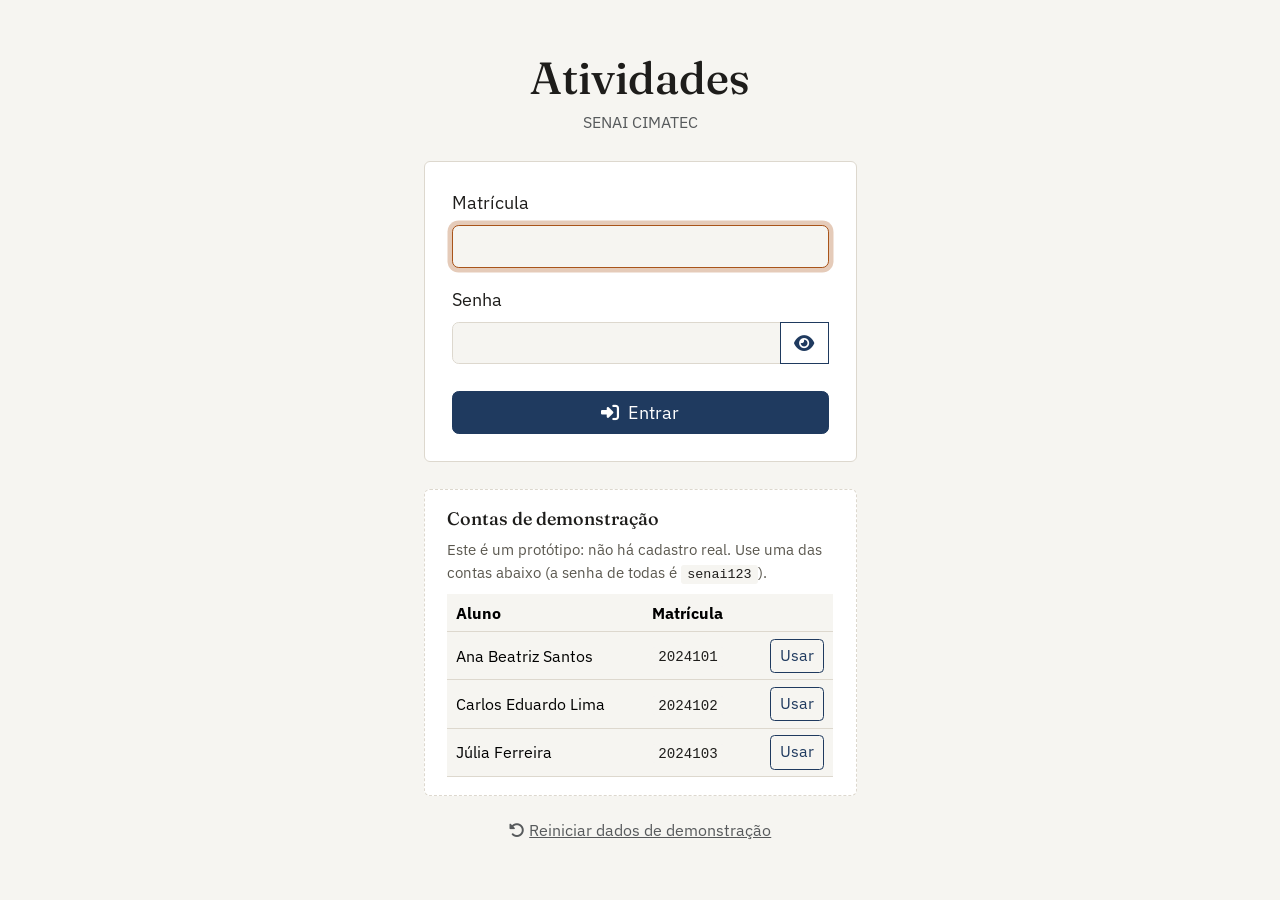
<file: index.html>
<!DOCTYPE html>
<html lang="pt-BR">
<head>
  <meta charset="UTF-8" />
  <meta name="viewport" content="width=device-width, initial-scale=1.0" />
  <title>Entrar — Atividades SENAI CIMATEC</title>

  <link rel="preconnect" href="https://fonts.googleapis.com" />
  <link rel="preconnect" href="https://fonts.gstatic.com" crossorigin />
  <link
    href="https://fonts.googleapis.com/css2?family=Fraunces:wght@500;600;700&family=IBM+Plex+Sans:wght@400;500;600&display=swap"
    rel="stylesheet"
  />
  <link
    href="https://cdn.jsdelivr.net/npm/bootstrap@5.3.3/dist/css/bootstrap.min.css"
    rel="stylesheet"
  />
  <link
    rel="stylesheet"
    href="https://cdnjs.cloudflare.com/ajax/libs/font-awesome/6.5.2/css/all.min.css"
  />
  <link rel="stylesheet" href="assets/css/styles.css" />
</head>
<body class="d-flex align-items-center" style="min-height: 100vh">
  <main id="conteudo" class="container py-4" style="max-width: 460px">
    <div class="text-center mb-4">
      <h1 class="brand mb-1">Atividades</h1>
      <p class="text-muted mb-0" style="font-size: 0.9rem">SENAI CIMATEC</p>
    </div>

    <div id="aviso-motivo" class="alert d-none mb-3" role="status"></div>

    <form id="form-login" class="submit-panel" novalidate>
      <div id="erro-login" class="alert alert-danger d-none" role="alert">
        <i class="fa-solid fa-circle-exclamation me-1" aria-hidden="true"></i>
        Matrícula ou senha incorretos. Confira os dados e tente de novo.
      </div>

      <div class="mb-3">
        <label for="matricula" class="form-label">Matrícula</label>
        <input
          type="text"
          class="form-control"
          id="matricula"
          name="matricula"
          required
          inputmode="numeric"
          autocomplete="username"
          autofocus
        />
        <div class="invalid-feedback">Informe sua matrícula.</div>
      </div>

      <div class="mb-4">
        <label for="senha" class="form-label">Senha</label>
        <div class="input-group">
          <input
            type="password"
            class="form-control"
            id="senha"
            name="senha"
            required
            autocomplete="current-password"
          />
          <button
            type="button"
            class="btn btn-outline-primary"
            id="btn-mostrar-senha"
            aria-label="Mostrar senha"
            aria-pressed="false"
          >
            <i class="fa-solid fa-eye" aria-hidden="true"></i>
          </button>
          <div class="invalid-feedback">Informe sua senha.</div>
        </div>
      </div>

      <button type="submit" class="btn btn-primary w-100">
        <i class="fa-solid fa-right-to-bracket me-2" aria-hidden="true"></i>Entrar
      </button>
    </form>

    <section class="demo-accounts mt-4" aria-labelledby="titulo-demo">
      <h2 id="titulo-demo" class="h6 mb-2">Contas de demonstração</h2>
      <p class="field-hint mb-2">
        Este é um protótipo: não há cadastro real. Use uma das contas abaixo
        (a senha de todas é <code>senai123</code>).
      </p>
      <table class="table table-sm">
        <thead>
          <tr>
            <th scope="col">Aluno</th>
            <th scope="col">Matrícula</th>
            <th scope="col"><span class="visually-hidden">Ação</span></th>
          </tr>
        </thead>
        <tbody id="lista-contas-demo"></tbody>
      </table>
    </section>

    <div class="text-center mt-3">
      <button type="button" class="btn btn-link btn-sm text-muted" id="btn-reiniciar">
        <i class="fa-solid fa-rotate-left me-1" aria-hidden="true"></i>Reiniciar dados de demonstração
      </button>
    </div>
  </main>

  <div
    class="modal fade"
    id="modal-reiniciar"
    tabindex="-1"
    aria-labelledby="modal-reiniciar-titulo"
    aria-describedby="modal-reiniciar-texto"
    aria-hidden="true"
  >
    <div class="modal-dialog modal-dialog-centered">
      <div class="modal-content">
        <div class="modal-header">
          <h2 class="modal-title h5" id="modal-reiniciar-titulo">Reiniciar dados de demonstração?</h2>
          <button type="button" class="btn-close" data-bs-dismiss="modal" aria-label="Fechar"></button>
        </div>
        <div class="modal-body">
          <p id="modal-reiniciar-texto" class="mb-0">
            Todas as entregas feitas neste navegador serão apagadas e o protótipo
            volta ao estado inicial. Isso não pode ser desfeito.
          </p>
        </div>
        <div class="modal-footer">
          <button type="button" class="btn btn-outline-secondary" data-bs-dismiss="modal">Cancelar</button>
          <button type="button" class="btn btn-danger" id="btn-confirmar-reiniciar">Reiniciar dados</button>
        </div>
      </div>
    </div>
  </div>

  <script src="https://cdn.jsdelivr.net/npm/bootstrap@5.3.3/dist/js/bootstrap.bundle.min.js"></script>
  <script src="assets/js/data.js" defer></script>
  <script src="assets/js/util.js" defer></script>
  <script src="assets/js/storage.js" defer></script>
  <script src="assets/js/login.js" defer></script>
</body>
</html>
</file>
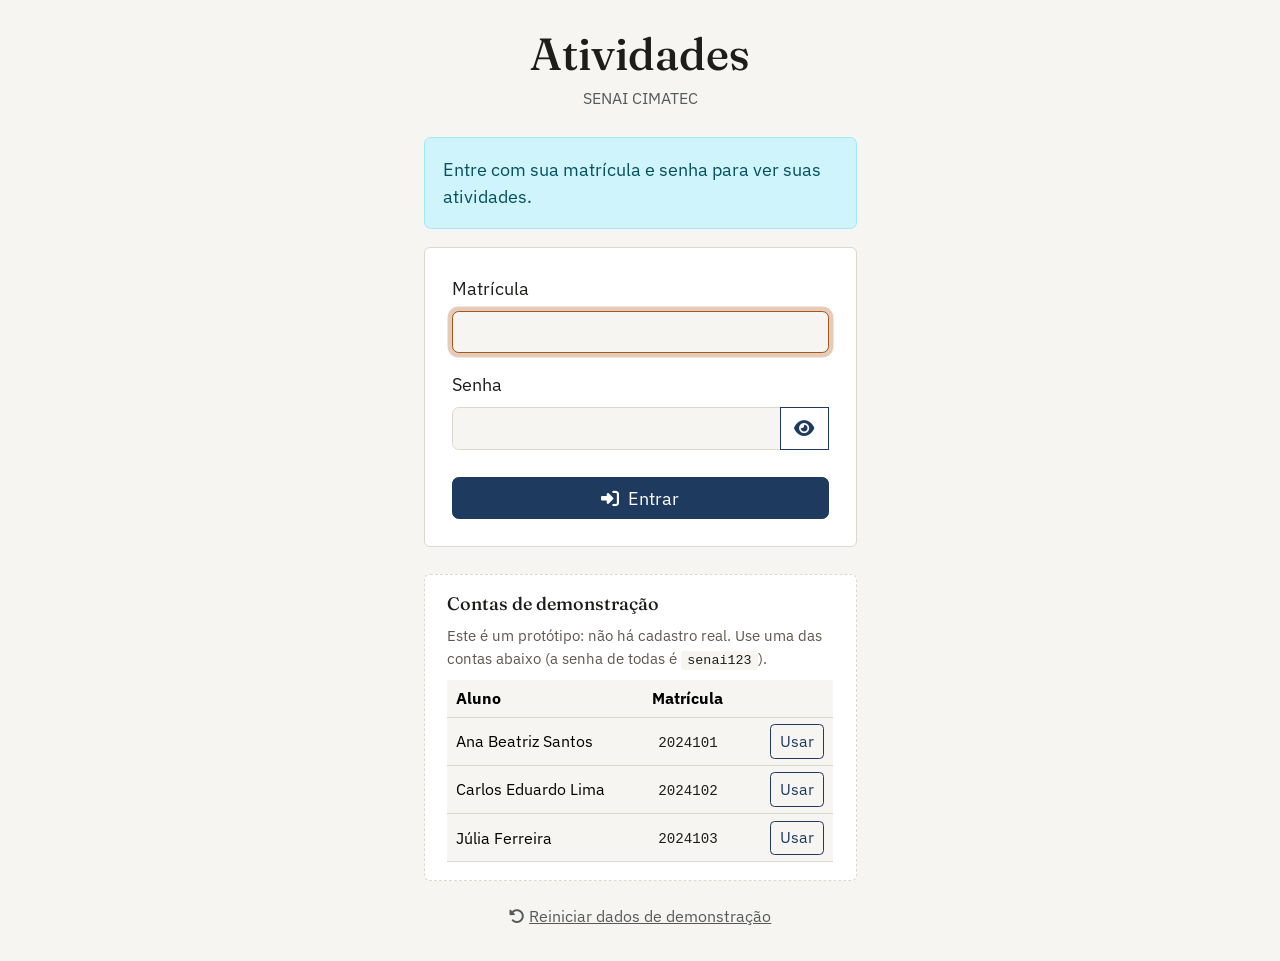
<file: atividade.html>
<!DOCTYPE html>
<html lang="pt-BR">
<head>
  <meta charset="UTF-8" />
  <meta name="viewport" content="width=device-width, initial-scale=1.0" />
  <title>Detalhe da atividade — SENAI CIMATEC</title>

  <link rel="preconnect" href="https://fonts.googleapis.com" />
  <link rel="preconnect" href="https://fonts.gstatic.com" crossorigin />
  <link
    href="https://fonts.googleapis.com/css2?family=Fraunces:wght@500;600;700&family=IBM+Plex+Sans:wght@400;500;600&display=swap"
    rel="stylesheet"
  />
  <link
    href="https://cdn.jsdelivr.net/npm/bootstrap@5.3.3/dist/css/bootstrap.min.css"
    rel="stylesheet"
  />
  <link
    rel="stylesheet"
    href="https://cdnjs.cloudflare.com/ajax/libs/font-awesome/6.5.2/css/all.min.css"
  />
  <link rel="stylesheet" href="assets/css/styles.css" />
</head>
<body>
  <a class="skip-link" href="#conteudo">Pular para o conteúdo</a>

  <header class="app-navbar">
    <div class="container d-flex align-items-center justify-content-between py-3">
      <span class="brand">Atividades <small>SENAI CIMATEC</small></span>
      <div class="d-flex align-items-center gap-3">
        <span id="nome-usuario" class="text-muted" style="font-size: 0.9rem"></span>
        <button id="btn-sair" class="btn btn-outline-primary btn-sm">
          <i class="fa-solid fa-arrow-right-from-bracket me-1" aria-hidden="true"></i>Sair
        </button>
      </div>
    </div>
  </header>

  <main id="conteudo" class="container py-4" style="max-width: 900px">
    <a href="atividades.html" class="d-inline-block mb-3 text-decoration-none">
      <i class="fa-solid fa-arrow-left me-1" aria-hidden="true"></i>Voltar para minhas atividades
    </a>

    <div id="atividade-nao-encontrada" class="alert alert-warning d-none" role="alert">
      Atividade não encontrada. <a href="atividades.html">Voltar para a lista</a>.
    </div>

    <div id="atividade-conteudo" class="row g-4">
      <div class="col-lg-7">
        <div id="badge-status" class="mb-2"></div>
        <h1 id="atividade-titulo" class="h3 mb-1"></h1>
        <p id="atividade-meta" class="text-muted mb-1"></p>
        <p id="atividade-prazo" class="mb-4"></p>

        <h2 class="h6 text-uppercase text-muted">Enunciado</h2>
        <p id="atividade-descricao"></p>

        <h2 class="h6 text-uppercase text-muted mt-4">Formato da entrega</h2>
        <p id="atividade-formato" class="mb-0"></p>
      </div>

      <div class="col-lg-5">
        <div class="submit-panel">
          <h2 class="h5 mb-3">Enviar entrega</h2>

          <div id="entrega-existente" class="alert alert-success d-none" role="status">
            <i class="fa-solid fa-circle-check me-1" aria-hidden="true"></i>
            <span id="texto-entrega-existente"></span>
          </div>

          <div id="aviso-atraso" class="alert alert-warning d-none" role="status">
            <i class="fa-solid fa-triangle-exclamation me-1" aria-hidden="true"></i>
            <span id="texto-aviso-atraso"></span>
          </div>

          <form id="form-envio" novalidate>
            <div class="mb-3">
              <label for="arquivo" class="form-label">Arquivo da entrega</label>
              <input
                type="file"
                class="form-control"
                id="arquivo"
                name="arquivo"
                required
                aria-describedby="arquivo-hint arquivo-erro"
              />
              <div id="arquivo-hint" class="field-hint mt-1"></div>
              <div id="arquivo-erro" class="invalid-feedback">Selecione um arquivo antes de enviar.</div>
            </div>

            <div class="mb-3">
              <label for="comentario" class="form-label">Comentário (opcional)</label>
              <textarea
                class="form-control"
                id="comentario"
                name="comentario"
                rows="3"
                maxlength="500"
                aria-describedby="comentario-contador"
              ></textarea>
              <div id="comentario-contador" class="field-hint mt-1 text-end">0/500</div>
            </div>

            <button type="submit" class="btn btn-primary w-100" id="btn-enviar">
              <span id="icone-envio"><i class="fa-solid fa-paper-plane me-2" aria-hidden="true"></i></span>
              <span
                id="spinner-envio"
                class="spinner-border spinner-border-sm me-2 d-none"
                aria-hidden="true"
              ></span>
              <span id="texto-botao-envio">Enviar entrega</span>
            </button>
          </form>

          <hr class="my-3" />

          <button
            class="btn btn-link btn-sm p-0 help-toggle"
            type="button"
            data-bs-toggle="collapse"
            data-bs-target="#ajuda-entrega"
            aria-expanded="false"
            aria-controls="ajuda-entrega"
          >
            <i class="fa-solid fa-circle-question me-1" aria-hidden="true"></i>Como funciona a entrega
            <i class="fa-solid fa-chevron-down ms-1" aria-hidden="true"></i>
          </button>
          <div class="collapse" id="ajuda-entrega">
            <ul class="help-body field-hint mt-2 mb-0">
              <li>Escolha um arquivo no formato aceito e clique em <strong>Enviar entrega</strong>.</li>
              <li>Cada atividade aceita uma entrega. Se enviar de novo, a nova substitui a anterior e é a que vale.</li>
              <li>Depois do prazo a entrega ainda é aceita, mas fica marcada como <strong>atrasada</strong>.</li>
              <li>O comentário é opcional e chega ao professor junto com o arquivo.</li>
            </ul>
          </div>
        </div>
      </div>
    </div>
  </main>

  <div
    class="modal fade"
    id="modal-reenvio"
    tabindex="-1"
    aria-labelledby="modal-reenvio-titulo"
    aria-describedby="modal-reenvio-texto"
    aria-hidden="true"
  >
    <div class="modal-dialog modal-dialog-centered">
      <div class="modal-content">
        <div class="modal-header">
          <h2 class="modal-title h5" id="modal-reenvio-titulo">Substituir entrega anterior?</h2>
          <button type="button" class="btn-close" data-bs-dismiss="modal" aria-label="Fechar"></button>
        </div>
        <div class="modal-body">
          <p id="modal-reenvio-texto" class="mb-0">
            Você já enviou uma entrega para esta atividade. Deseja substituir a anterior?
            <span id="modal-reenvio-atraso" class="d-block mt-2 fw-semibold"></span>
          </p>
        </div>
        <div class="modal-footer">
          <button type="button" class="btn btn-outline-secondary" data-bs-dismiss="modal">Cancelar</button>
          <button type="button" class="btn btn-primary" id="btn-confirmar-reenvio">Substituir entrega</button>
        </div>
      </div>
    </div>
  </div>

  <script src="https://cdn.jsdelivr.net/npm/bootstrap@5.3.3/dist/js/bootstrap.bundle.min.js"></script>
  <script src="assets/js/data.js" defer></script>
  <script src="assets/js/util.js" defer></script>
  <script src="assets/js/storage.js" defer></script>
  <script src="assets/js/atividade.js" defer></script>
</body>
</html>
</file>
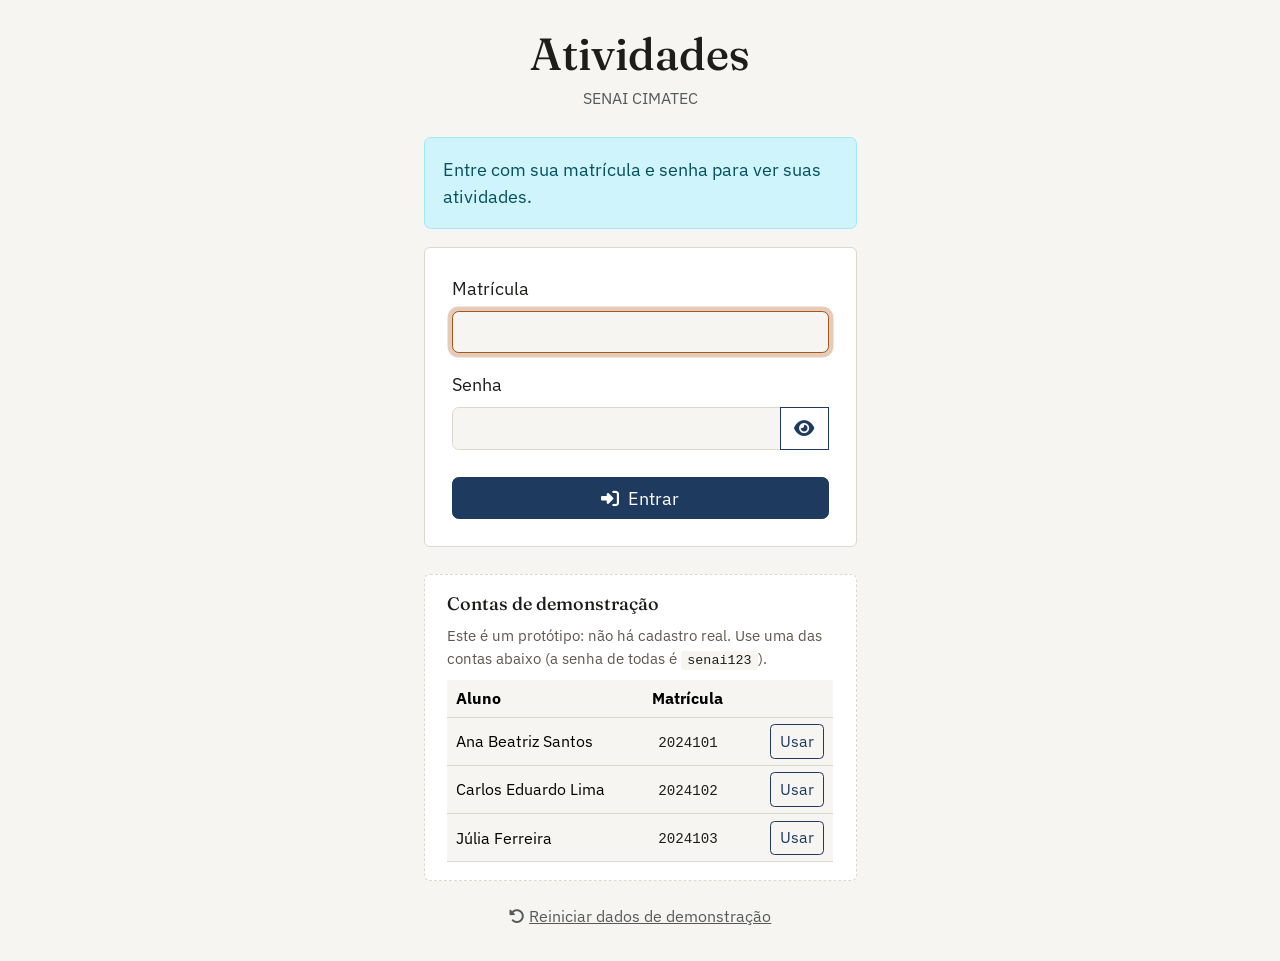
<file: atividades.html>
<!DOCTYPE html>
<html lang="pt-BR">
<head>
  <meta charset="UTF-8" />
  <meta name="viewport" content="width=device-width, initial-scale=1.0" />
  <title>Minhas atividades — SENAI CIMATEC</title>

  <link rel="preconnect" href="https://fonts.googleapis.com" />
  <link rel="preconnect" href="https://fonts.gstatic.com" crossorigin />
  <link
    href="https://fonts.googleapis.com/css2?family=Fraunces:wght@500;600;700&family=IBM+Plex+Sans:wght@400;500;600&display=swap"
    rel="stylesheet"
  />
  <link
    href="https://cdn.jsdelivr.net/npm/bootstrap@5.3.3/dist/css/bootstrap.min.css"
    rel="stylesheet"
  />
  <link
    rel="stylesheet"
    href="https://cdnjs.cloudflare.com/ajax/libs/font-awesome/6.5.2/css/all.min.css"
  />
  <link rel="stylesheet" href="assets/css/styles.css" />
</head>
<body>
  <a class="skip-link" href="#conteudo">Pular para o conteúdo</a>

  <header class="app-navbar">
    <div class="container d-flex align-items-center justify-content-between py-3">
      <span class="brand">Atividades <small>SENAI CIMATEC</small></span>
      <div class="d-flex align-items-center gap-3">
        <span id="nome-usuario" class="text-muted" style="font-size: 0.9rem"></span>
        <button id="btn-sair" class="btn btn-outline-primary btn-sm">
          <i class="fa-solid fa-arrow-right-from-bracket me-1" aria-hidden="true"></i>Sair
        </button>
      </div>
    </div>
  </header>

  <main id="conteudo" class="container py-4" style="max-width: 760px">
    <h1 class="h3 mb-1">Minhas atividades</h1>
    <p class="text-muted mb-4">Consulte o que está pendente e envie suas entregas.</p>

    <div class="btn-group mb-4" role="group" aria-label="Filtrar atividades por status">
      <input type="radio" class="btn-check" name="filtro" id="filtro-todas" value="todas" checked />
      <label class="btn btn-outline-primary" for="filtro-todas">Todas</label>

      <input type="radio" class="btn-check" name="filtro" id="filtro-pendentes" value="pendentes" />
      <label class="btn btn-outline-primary" for="filtro-pendentes">Pendentes</label>

      <input type="radio" class="btn-check" name="filtro" id="filtro-enviadas" value="enviadas" />
      <label class="btn btn-outline-primary" for="filtro-enviadas">Enviadas</label>
    </div>
    <p class="field-hint mb-3">
      "Pendentes" inclui as atrasadas; "Enviadas" inclui as enviadas com atraso.
    </p>

    <div id="anuncio-filtro" class="visually-hidden" aria-live="polite" aria-atomic="true"></div>

    <div id="lista-atividades" role="list" aria-label="Lista de atividades"></div>

    <p id="lista-vazia" class="text-muted text-center py-5 d-none">
      Nenhuma atividade encontrada para esse filtro.
    </p>
  </main>

  <script src="https://cdn.jsdelivr.net/npm/bootstrap@5.3.3/dist/js/bootstrap.bundle.min.js"></script>
  <script src="assets/js/data.js" defer></script>
  <script src="assets/js/util.js" defer></script>
  <script src="assets/js/storage.js" defer></script>
  <script src="assets/js/atividades.js" defer></script>
</body>
</html>
</file>
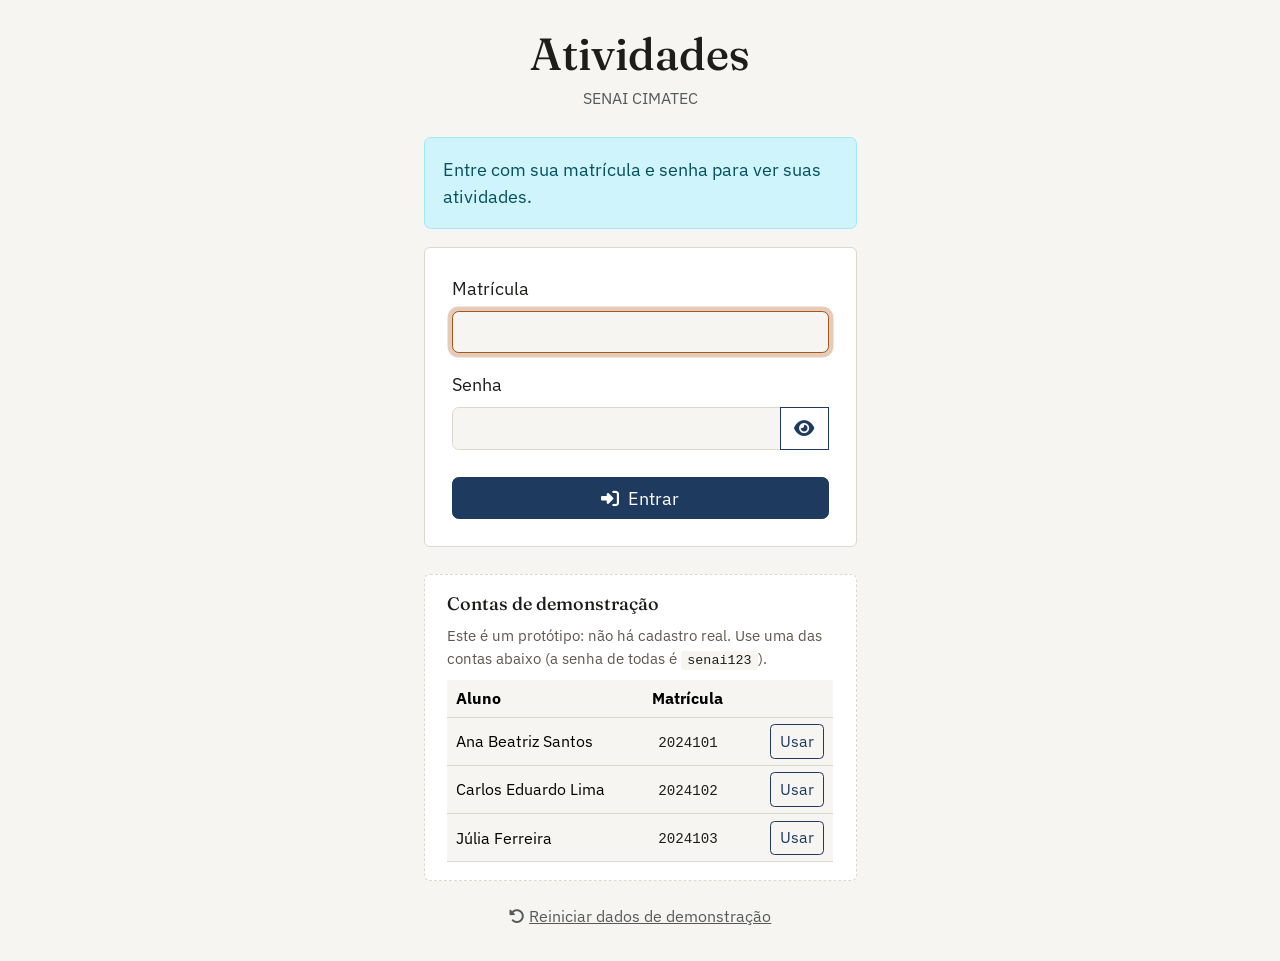
<file: confirmacao.html>
<!DOCTYPE html>
<html lang="pt-BR">
<head>
  <meta charset="UTF-8" />
  <meta name="viewport" content="width=device-width, initial-scale=1.0" />
  <title>Envio confirmado — SENAI CIMATEC</title>

  <link rel="preconnect" href="https://fonts.googleapis.com" />
  <link rel="preconnect" href="https://fonts.gstatic.com" crossorigin />
  <link
    href="https://fonts.googleapis.com/css2?family=Fraunces:wght@500;600;700&family=IBM+Plex+Sans:wght@400;500;600&display=swap"
    rel="stylesheet"
  />
  <link
    href="https://cdn.jsdelivr.net/npm/bootstrap@5.3.3/dist/css/bootstrap.min.css"
    rel="stylesheet"
  />
  <link
    rel="stylesheet"
    href="https://cdnjs.cloudflare.com/ajax/libs/font-awesome/6.5.2/css/all.min.css"
  />
  <link rel="stylesheet" href="assets/css/styles.css" />
</head>
<body>
  <a class="skip-link" href="#conteudo">Pular para o conteúdo</a>

  <header class="app-navbar">
    <div class="container d-flex align-items-center justify-content-between py-3">
      <span class="brand">Atividades <small>SENAI CIMATEC</small></span>
      <div class="d-flex align-items-center gap-3">
        <span id="nome-usuario" class="text-muted" style="font-size: 0.9rem"></span>
        <button id="btn-sair" class="btn btn-outline-primary btn-sm">
          <i class="fa-solid fa-arrow-right-from-bracket me-1" aria-hidden="true"></i>Sair
        </button>
      </div>
    </div>
  </header>

  <main id="conteudo" class="container py-5 text-center" style="max-width: 520px">
    <div class="confirmation-mark mx-auto mb-3">
      <i class="fa-solid fa-check" aria-hidden="true"></i>
    </div>
    <h1 class="h3 mb-2" id="titulo-confirmacao">Entrega registrada</h1>
    <p class="text-muted mb-4" id="resumo-envio"></p>

    <dl class="receipt p-4 mb-4 d-none" id="recibo">
      <dt>Atividade</dt>
      <dd id="recibo-atividade"></dd>
      <dt>Arquivo</dt>
      <dd id="recibo-arquivo"></dd>
      <dt>Enviado em</dt>
      <dd id="recibo-data"></dd>
      <dt>Status</dt>
      <dd id="recibo-status" class="mb-0"></dd>
    </dl>

    <div class="d-flex flex-column flex-sm-row justify-content-center gap-2">
      <a href="atividades.html" class="btn btn-primary">
        <i class="fa-solid fa-list me-2" aria-hidden="true"></i>Ver minhas atividades
      </a>
    </div>
  </main>

  <script src="https://cdn.jsdelivr.net/npm/bootstrap@5.3.3/dist/js/bootstrap.bundle.min.js"></script>
  <script src="assets/js/data.js" defer></script>
  <script src="assets/js/util.js" defer></script>
  <script src="assets/js/storage.js" defer></script>
  <script src="assets/js/confirmacao.js" defer></script>
</body>
</html>
</file>
<file: assets/css/styles.css>
/* ==========================================================================
   Design tokens — Atividade IHC (Consulta e Envio de Atividade Acadêmica)
   ========================================================================== */
:root {
  --color-bg: #f6f5f1;
  --color-surface: #ffffff;
  --color-ink: #1e1d1b;
  --color-ink-muted: #5b584f;
  --color-primary: #1f3a5f;
  --color-primary-dark: #16283f;
  --color-accent: #c97a2b;
  --color-success: #1f5940;
  --color-success-bg: #e8f1ec;
  --color-pending: #7a3710;
  --color-pending-bg: #fbeee3;
  --color-late: #8a1c1c;
  --color-late-bg: #fbe7e7;
  --color-sent-late: #5c4a12;
  --color-sent-late-bg: #f7f0d8;
  --color-focus: #a8541a;
  --color-border: #ddd8ce;

  /* Sobrescreve variáveis do Bootstrap 5.3 para casar com a paleta acima */
  --bs-primary: var(--color-primary);
  --bs-primary-rgb: 31, 58, 95;
  --bs-link-color: var(--color-primary);
  --bs-link-hover-color: var(--color-primary-dark);
  --bs-body-color: var(--color-ink);
  --bs-body-bg: var(--color-bg);
  --bs-border-color: var(--color-border);
  --bs-focus-ring-color: rgba(201, 122, 43, 0.45);
}

/* Base tipográfica em 18px (112,5% do padrão do navegador). Usar porcentagem
   em vez de px mantém o respeito ao tamanho de fonte configurado pelo usuário.
   Como o Bootstrap mede tudo em rem, botões, campos e títulos escalam juntos.
   Correção de legibilidade encontrada ao revisar o protótipo em uso. */
html {
  font-size: 112.5%;
}

body {
  font-family: "IBM Plex Sans", system-ui, sans-serif;
  background-color: var(--color-bg);
  color: var(--color-ink);
}

h1, h2, h3, .brand {
  font-family: "Fraunces", Georgia, serif;
}

a { color: var(--color-primary); }
a:hover { color: var(--color-primary-dark); }

.btn-primary {
  background-color: var(--color-primary);
  border-color: var(--color-primary);
}
.btn-primary:hover,
.btn-primary:focus {
  background-color: var(--color-primary-dark);
  border-color: var(--color-primary-dark);
}
.btn-outline-primary {
  color: var(--color-primary);
  border-color: var(--color-primary);
}
.btn-outline-primary:hover,
.btn-outline-primary:focus {
  background-color: var(--color-primary);
  border-color: var(--color-primary);
}
.btn-check:checked + .btn-outline-primary {
  background-color: var(--color-primary);
  border-color: var(--color-primary);
  color: #fff;
}

/* Foco visível em todo elemento interativo — requisito de acessibilidade.
   Dois tons (gap branco + laranja escuro) para passar 3:1 sobre qualquer fundo,
   inclusive botões primários escuros. */
a:focus-visible,
button:focus-visible,
input:focus-visible,
textarea:focus-visible,
select:focus-visible,
[tabindex]:focus-visible,
.btn-check:focus-visible + .btn {
  outline: 3px solid var(--color-focus);
  outline-offset: 2px;
  box-shadow: 0 0 0 2px #fff;
}
.form-control:focus {
  border-color: var(--color-focus);
  box-shadow: 0 0 0 0.25rem rgba(168, 84, 26, 0.3);
}

/* Link "pular para o conteúdo" — só aparece ao navegar por teclado */
.skip-link {
  position: absolute;
  left: -9999px;
  top: 0;
  background: var(--color-primary);
  color: #fff;
  padding: 0.6rem 1rem;
  border-radius: 0 0 4px 0;
  z-index: 1000;
  text-decoration: none;
}
.skip-link:focus {
  left: 0;
  top: 0;
}

/* Cabeçalho */
.app-navbar {
  background-color: var(--color-surface);
  border-bottom: 1px solid var(--color-border);
}
.app-navbar .brand {
  font-weight: 600;
  font-size: 1.2rem;
  color: var(--color-ink);
  line-height: 1.1;
}
.app-navbar .brand small {
  display: block;
  font-family: "IBM Plex Sans", sans-serif;
  font-size: 0.7rem;
  color: var(--color-ink-muted);
  font-weight: 400;
}

/* Lista de atividades — linhas divididas por borda, sem grid de cards genérico */
.activity-row {
  border-bottom: 1px solid var(--color-border);
  padding: 1.1rem 0;
}
.activity-row:first-of-type {
  border-top: 1px solid var(--color-border);
}
.activity-row .activity-title {
  font-family: "Fraunces", serif;
  font-size: 1.05rem;
  font-weight: 600;
  color: var(--color-ink);
}
.activity-row .activity-title:hover {
  color: var(--color-primary-dark);
}
.activity-row .activity-meta {
  color: var(--color-ink-muted);
  font-size: 1rem;
}

/* Selo de status — sempre cor + ícone + texto, nunca só cor */
.status-badge {
  display: inline-flex;
  align-items: center;
  gap: 0.4rem;
  padding: 0.3rem 0.7rem;
  border-radius: 999px;
  font-size: 0.95rem;
  font-weight: 600;
  white-space: nowrap;
}
.status-badge.is-pendente {
  background-color: var(--color-pending-bg);
  color: var(--color-pending);
}
.status-badge.is-atrasada {
  background-color: var(--color-late-bg);
  color: var(--color-late);
}
.status-badge.is-enviada {
  background-color: var(--color-success-bg);
  color: var(--color-success);
}
.status-badge.is-enviada-atraso {
  background-color: var(--color-sent-late-bg);
  color: var(--color-sent-late);
}

/* Texto relativo do prazo ("vence amanhã", "venceu há 3 dias") */
.deadline-hint {
  font-weight: 600;
}
.deadline-hint.is-proximo { color: var(--color-pending); }
.deadline-hint.is-vencido { color: var(--color-late); }

/* Painel de envio na tela de detalhe */
.submit-panel {
  background-color: var(--color-surface);
  border: 1px solid var(--color-border);
  border-radius: 6px;
  padding: 1.5rem;
}

/* Tela de confirmação */
.confirmation-mark {
  width: 64px;
  height: 64px;
  border-radius: 50%;
  background-color: var(--color-success-bg);
  color: var(--color-success);
  display: flex;
  align-items: center;
  justify-content: center;
  font-size: 1.8rem;
}

.field-hint {
  color: var(--color-ink-muted);
  font-size: 0.85rem;
}

/* Contas de demonstração na tela de login */
.demo-accounts {
  background-color: var(--color-surface);
  border: 1px dashed var(--color-border);
  border-radius: 6px;
  padding: 1rem 1.25rem;
}
.demo-accounts table { margin-bottom: 0; font-size: 0.9rem; }
.demo-accounts td, .demo-accounts th { padding: 0.35rem 0.5rem; vertical-align: middle; }
.demo-accounts code { color: var(--color-ink); background: var(--color-bg); padding: 0.1rem 0.35rem; border-radius: 3px; }

/* Bloco de ajuda recolhível na tela de detalhe */
.help-toggle {
  font-size: 0.9rem;
  text-decoration: none;
}
.help-toggle[aria-expanded="true"] .fa-chevron-down { transform: rotate(180deg); }
.help-toggle .fa-chevron-down { transition: transform 0.2s; font-size: 0.75rem; }
.help-body {
  border-left: 3px solid var(--color-border);
  padding-left: 1rem;
}

/* Resumo da entrega na tela de confirmação */
.receipt {
  background-color: var(--color-surface);
  border: 1px solid var(--color-border);
  border-radius: 6px;
  text-align: left;
}
.receipt dt { color: var(--color-ink-muted); font-size: 0.8rem; text-transform: uppercase; letter-spacing: 0.03em; font-weight: 500; }
.receipt dd { margin-bottom: 0.75rem; }
.receipt dd:last-child { margin-bottom: 0; }

/* Respeita quem prefere menos movimento */
@media (prefers-reduced-motion: reduce) {
  .spinner-border { animation: none; border-right-color: currentColor; }
  .help-toggle .fa-chevron-down { transition: none; }
  .fade, .collapse, .collapsing { transition: none !important; }
}
</file>
